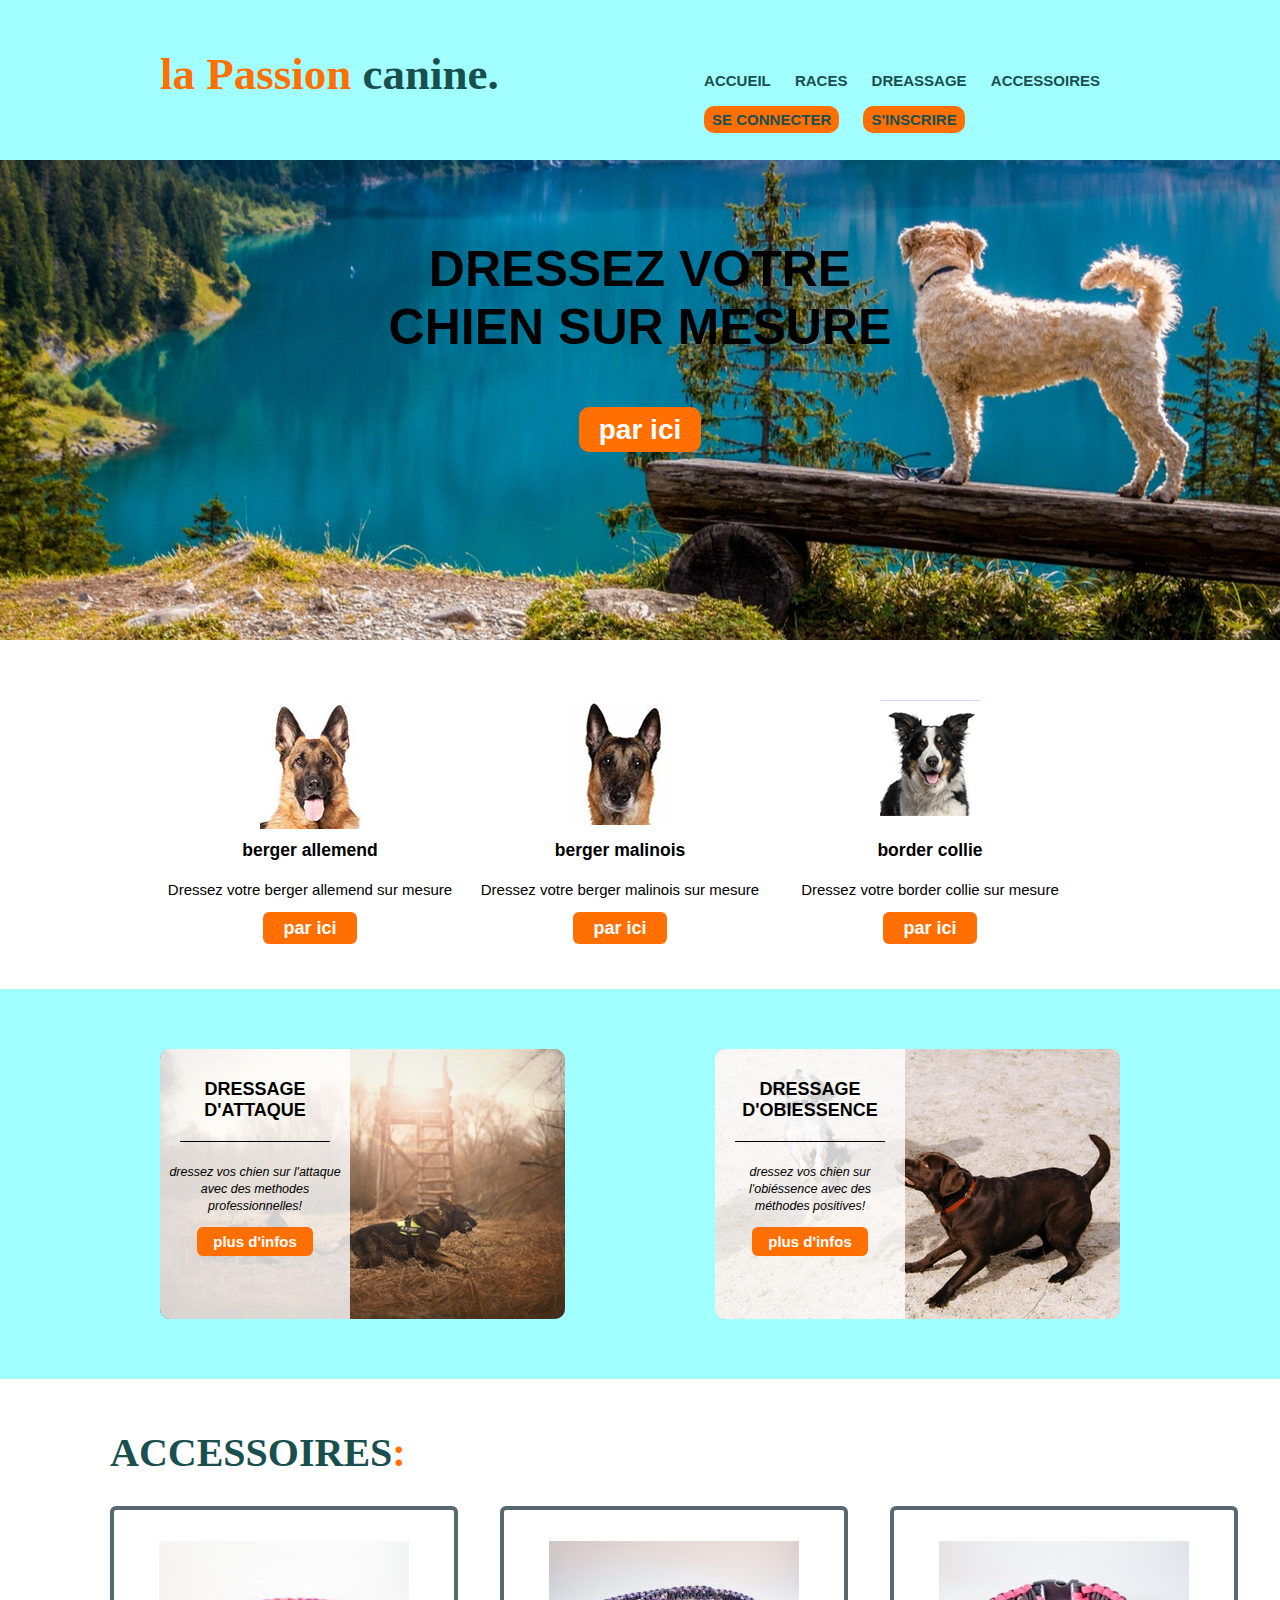
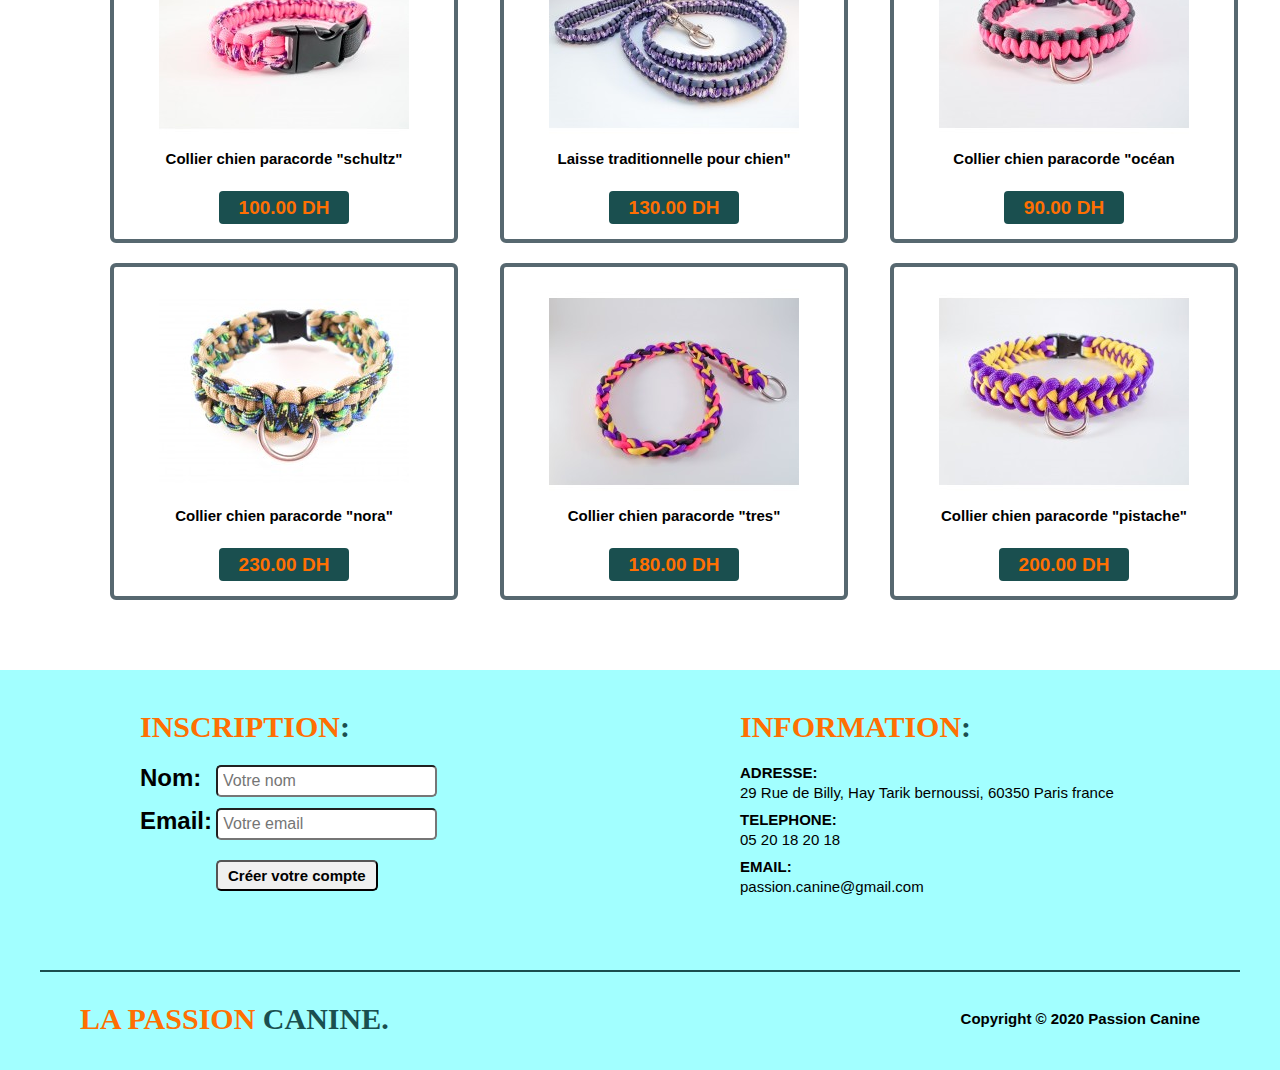
<file: index.html>
<!DOCTYPE html>

<html>
    <head>
        <title>La passion canine</title>
        <link rel="stylesheet" href="styles.css">
    </head>
    
    <body>
        <header>
            <div class="wrapper">
                <a href="index.html"><h1>la Passion <span class="CAN">canine.</span></h1></a>
                <nav>
                    <ul>
                        <li><a href="#S1">accueil</a></li>
                        <li><a href="#S2">races</a></li>
                        <li><a href="#S3">dreassage</a></li>
                        <li><a href="#S4">accessoires</a></li><br><br>
                        <li style="padding: 5px 8px; background-color:#ff6f02; border-radius: 10px; margin-right: 20px"><a href="connecter.html" style="margin-right: 0px;">Se connecter</a></li>
                        <li style="padding: 5px 8px; background-color:#ff6f02; border-radius: 10px;"><a href="inscrire.html" style="margin-right: 0px">S'inscrire</a></li>
                    </ul>
                </nav>
            </div>
            <div class="clear"></div>
        </header>
        
        <section id="S1">
            <div class="wrapper">
                <h2>dressez votre <br><strong>chien sur mesure</strong></h2>
                <a href="#" class="but1">par ici</a>
            </div>    
        </section>
        
        <section id="S2">
            <div class="wrapper">
                <ul>
                    <li id="BA">
                        <h3>berger allemend</h3>
                        <p>Dressez votre berger allemend sur mesure</p>
                        <a href="#" class="but2">par ici</a>
                    </li>
                    
                    <li id="BM">
                        <h3>berger malinois</h3>
                        <p>Dressez votre berger malinois sur mesure</p>
                        <a href="#" class="but2">par ici</a>
                    </li>
                    
                    <li id="BC">
                        <h3>border collie</h3>
                        <p>Dressez votre border collie sur mesure</p>
                        <a href="#" class="but2">par ici</a>
                    </li>
                    
                    <div class="clear"></div>
                </ul>
            </div>
        </section>
        
        <section id="S3">
            <div class="wrapper">
                <article style="background: url(images/3.jpg)">
                    <div class="ABCD">
                        <h4>dressage d'attaque</h4>
                        <p><small>dressez vos chien sur l'attaque avec des methodes professionnelles!</small></p>
                        <a href="#" class="but3">plus d'infos</a>
                    </div>
                </article>
                
                <article style="background: url(images/2.jpg)">
                    <div class="ABCD">
                        <h4>dressage d'obiessence</h4>
                        <p><small>dressez vos chien sur l'obiéssence avec des méthodes positives!</small></p>
                        <a href="#" class="but3">plus d'infos</a>
                    </div>
                </article>
                
                <div class="clear"></div>
            </div>
        </section>
        
        <section id="S4">
            <div class="wrapper2">
                <h1>accessoires<span class="2P">:</span></h1>
                <ul>

                    <li id="P1">
                        <p>Collier chien paracorde "schultz"</p>
                        <a href="#" class="but4">100.00 DH</a>
                    </li>
                    <li id="P2">
                        <p>Laisse traditionnelle pour chien"</p>
                        <a href="#" class="but4">130.00 DH</a>
                    </li>
                    <li id="P3">
                        <p>Collier chien paracorde "océan</p>
                        <a href="#" class="but4">90.00 DH</a>
                    </li>
                    <li id="P4">
                        <p>Collier chien paracorde "nora"</p>
                        <a href="#" class="but4">230.00 DH</a>
                    </li>
                    <li id="P5">
                        <p>Collier chien paracorde "tres"</p>
                        <a href="#" class="but4">180.00 DH</a>
                    </li>
                    <li id="P6">
                        <p>Collier chien paracorde "pistache"</p>
                        <a href="#" class="but4">200.00 DH</a>
                    </li>
            
                    <div class="clear"></div>
                </ul>
            </div>
        </section>
        
        
        
        <footer>
            <div class="wrapper2">
                <div id="test2">   
                    <div>
                        <h1>inscription<span class="2P">:</span></h1>
                        <form>
                            <label for="#Name">Nom:  </label>
                            <input id="Name" type="text" name="NOM" placeholder="Votre nom"><br>
                            <label for="Mail">Email:</label>
                            <input id="Mail" type="email" name="MAIL" placeholder="Votre email"><br>

                            <input id="OK" type="submit" value="Créer votre compte"><br>
                        </form>
                    </div>

                    <div>
                        <h1>information<span class="2P">:</span></h1>
                        <ul>
                            <li>
                                <h5>Adresse:</h5>
                                <p>29 Rue de Billy, Hay Tarik bernoussi, 60350 Paris france </p>
                            </li>
                            <li>
                                <h5>Telephone:</h5>
                                <p>05 20 18 20 18</p>
                            </li>
                            <li>
                                <h5>Email:</h5>
                                <p>passion.canine@gmail.com</p>
                            </li>
                        </ul>
                    </div>
                    <div class="clear"></div>
                </div>
               
                <div id="test3">
                    <h1>la Passion <span class="CAN">canine.</span></h1>
                    <p class="test4">Copyright © 2020 Passion Canine</p>
                </div>
                
            </div>
        </footer>
        
    </body>

</html>
</file>
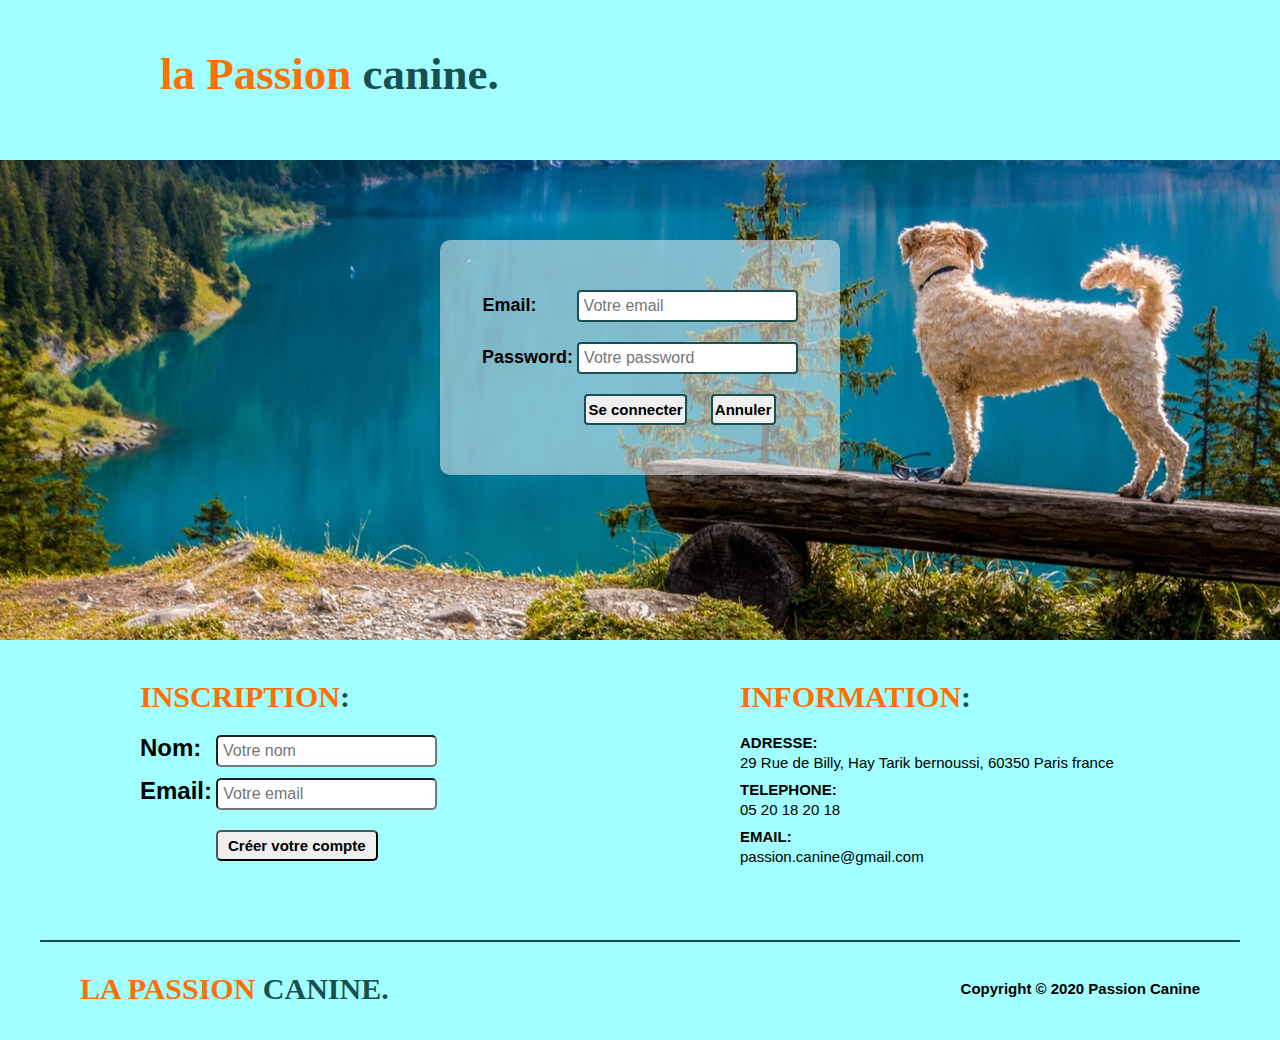
<file: connecter.html>
<!DOCTYPE html>

<html>
    <head>
        <title>La passion canine</title>
        <link rel="stylesheet" href="styles.css">
    </head>
    
    <body>
        <header>
            <div class="wrapper">
                <a href="index.html"><h1>la Passion <span class="CAN">canine.</span></h1></a>
                
            </div>
            <div class="clear"></div>
        </header>
        
        <section id="S1">
            <div id="form1">
                <form method="get">
                    <label for="mail">Email:</label>
                    <input id="mail" type="email" name="EMAIL" placeholder="Votre email" required><br>
                    
                    <label>Password:</label>
                    <input id="pw" type="password" name="PASSWORD" min="5" placeholder="Votre password"><br>
                    
                    <input type="submit" value="Se connecter">
                    <input type="reset" value="Annuler"><br>
                </form>
            </div>
        </section>
        
        
        
        
        
        
        
        
        
        
        <footer>
            <div class="wrapper2">
                <div id="test2">   
                    <div>
                        <h1>inscription<span class="2P">:</span></h1>
                        <form>
                            <label for="#Name">Nom:  </label>
                            <input id="Name" type="text" name="NOM" placeholder="Votre nom"><br>
                            <label for="Mail">Email:</label>
                            <input id="Mail" type="email" name="MAIL" placeholder="Votre email"><br>

                            <input id="OK" type="submit" value="Créer votre compte"><br>
                        </form>
                    </div>

                    <div>
                        <h1>information<span class="2P">:</span></h1>
                        <ul>
                            <li>
                                <h5>Adresse:</h5>
                                <p>29 Rue de Billy, Hay Tarik bernoussi, 60350 Paris france </p>
                            </li>
                            <li>
                                <h5>Telephone:</h5>
                                <p>05 20 18 20 18</p>
                            </li>
                            <li>
                                <h5>Email:</h5>
                                <p>passion.canine@gmail.com</p>
                            </li>
                        </ul>
                    </div>
                    <div class="clear"></div>
                </div>
               
                <div id="test3">
                    <h1>la Passion <span class="CAN">canine.</span></h1>
                    <p class="test4">Copyright © 2020 Passion Canine</p>
                </div>
                
            </div>
        </footer>
        
    </body>

</html>
</file>
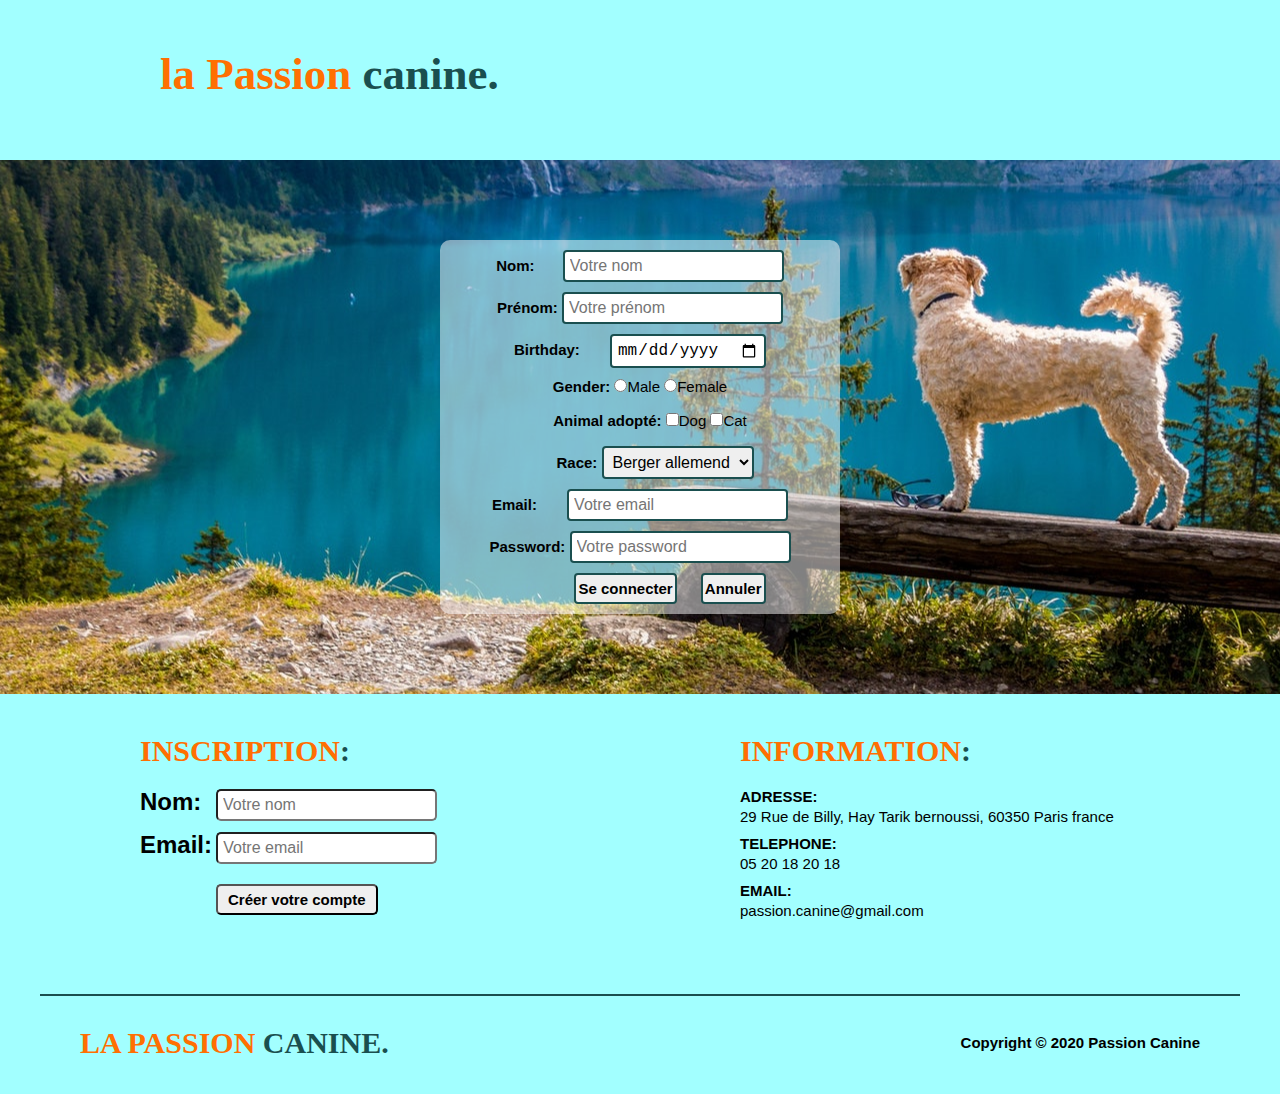
<file: inscrire.html>
<!DOCTYPE html>

<html>
    <head>
        <title>La passion canine</title>
        <link rel="stylesheet" href="styles.css">
    </head>
    
    <body>
        <header>
            <div class="wrapper">
                <a href="index.html"><h1>la Passion <span class="CAN">canine.</span></h1></a>
                
            </div>
            <div class="clear"></div>
        </header>
        
        <section id="S11">
            <div id="form2">
                <form>
                    <label for="N">Nom:</label>
                    <input id="N" type="text" name="nom" placeholder="Votre nom"><br>
                    
                    <label for="PN">Prénom:</label>
                    <input id="PN" type="text" name="prénom" placeholder="Votre prénom"><br>
                    
                    <label for="DDN">Birthday:</label>
                    <input id="DDN" type="date" name="naissance" placeholder="Date de naissance"><br>
                    
                    <label id="T100" for="gender">Gender:</label>
                    <input type="radio" name="gender" value="male">Male
                    <input type="radio" name="gender" value="female">Female<br><br>
                    
                    <label id="T200">Animal adopté:</label>
                    <input type="checkbox"  value="dog">Dog
                    <input type="checkbox" value="cat">Cat<br><br>
                    
                    <label id="T300" for="rc">Race:</label>
                    <select id="rc" name="race">
                        <option value="B.allemend">Berger allemend</option>
                        <option value="B.malinois">Berger malinois</option>
                        <option value="B.collie">Berger collie</option>
                    </select><br>
                    
                    <label for="mail">Email:</label>
                    <input id="mail" type="email" name="EMAIL" placeholder="Votre email" required><br>
                    
                    <label>Password:</label>
                    <input id="pw" type="password" name="PASSWORD" min="5" placeholder="Votre password"><br>
                    
                    <input type="submit" value="Se connecter">
                    <input type="reset" value="Annuler"><br>
                </form>
            </div>
        </section>
        
        
        
        
        
        
        
        
        
        
        <footer>
            <div class="wrapper2">
                <div id="test2">   
                    <div>
                        <h1>inscription<span class="2P">:</span></h1>
                        <form>
                            <label for="#Name">Nom:  </label>
                            <input id="Name" type="text" name="NOM" placeholder="Votre nom"><br>
                            <label for="Mail">Email:</label>
                            <input id="Mail" type="email" name="MAIL" placeholder="Votre email"><br>

                            <input id="OK" type="submit" value="Créer votre compte"><br>
                        </form>
                    </div>

                    <div>
                        <h1>information<span class="2P">:</span></h1>
                        <ul>
                            <li>
                                <h5>Adresse:</h5>
                                <p>29 Rue de Billy, Hay Tarik bernoussi, 60350 Paris france </p>
                            </li>
                            <li>
                                <h5>Telephone:</h5>
                                <p>05 20 18 20 18</p>
                            </li>
                            <li>
                                <h5>Email:</h5>
                                <p>passion.canine@gmail.com</p>
                            </li>
                        </ul>
                    </div>
                    <div class="clear"></div>
                </div>
               
                <div id="test3">
                    <h1>la Passion <span class="CAN">canine.</span></h1>
                    <p class="test4">Copyright © 2020 Passion Canine</p>
                </div>
                
            </div>
        </footer>
        
    </body>

</html>
</file>
<file: styles.css>
/*general*/

*
{
    margin: 0;
    padding: 0;
}

body
{
    font-family: arial, sans-serif;
    font-size: 15px;
}

h1
{
    font-family: serif;
    font-size: 45px;
    color: #ff6f02;
}
.CAN
{
    color: #1a4f4f;
}

h2
{
    font-size: 50px;
}


.wrapper
{
    width: 960px;
    margin: 0 auto;
    padding: 0 10px;
}
.wrapper2
{
    width: 1200px;
    margin: 0 auto;
    padding: 0 10px;
}

ul
{
    list-style: none;
}

a
{
    text-decoration: none;
    
}
.clear
{
    clear: both;
}


/*header*/

header
{
    height: 160px;
    background-color: #a2ffff;
}
header h1
{
    float: left;
    margin-top: 48px;
   
}
header nav
{
    float: right;
    margin-top: 72px;
}
header nav ul li
{
    display: inline-block;
}
header nav ul li a
{
    text-transform: uppercase;
    font-weight: bold;
    margin-right: 20px;
    color: #1a4f4f;
}
 
#123
{

    
}

/*S1*/

#S1
{
    height: 320px;
    background: url(images/11.jpg) center;
    padding: 80px 0;
    text-align: center;
}

#S1 h2
{
    text-align: center;
    text-transform: uppercase;
    padding-bottom: 58px;
    
}

.but1
{
    font-size: 28px;
    font-weight: bold;
    padding: 7px 20px;
    color: #fff;
    background-color: #ff6f02;
    border-radius: 10px;
    
}

.but1:hover
{
    font-size: 29px;
}

/*S2*/

#S2 ul
{
  
    margin-top: 60px;
    margin-bottom: 50px;
}

#S2 ul li
{
    width: 300px;
    float: left;
    text-align: center;
    padding-top: 140px;
    margin-right: 10px;
}

#S2 h3
{
    padding-bottom: 20px
}

#S2 p
{
    padding-bottom: 20px;
}

#BA
{
    background: url(images/BA.jpg) no-repeat top center;
}
#BM
{
    background: url(images/BM.jpg) no-repeat top center;
}
#BC
{
    background: url(images/BC.png) no-repeat top center;
}

.but2
{
    padding: 6px 20px;
    color: #fff;
    background-color: #ff6f02;
    border-radius: 6px;
    font-size: 18px;
    font-weight: bold;
}

.but2:hover
{
    font-size: 18.28px;
}

/*S3*/

#S3
{
    padding: 60px 0;
    background-color: #a2ffff;
    
}

#S3 article
{
    width: 405px;
    height: 270px;
    float: left;
    border-radius: 10px;
}

article:first-child
{
    margin-right: 150px
}

.ABCD
{
    width: 180px;
    height: 210px;
    background-color: rgba(255,255,255,0.8);
    text-align: center;
    padding: 30px 5px;
    border-radius: 10px 0 0 10px;
}

#S3 h4
{
    text-transform: uppercase;
    font-weight: bold;
    font-size: 18px;
    width: 150px;
    margin: 0 auto;
    border-bottom: 1px solid black;
    padding-bottom: 20px;
    margin-bottom: 20px;
    
}

#S3 p
{
    margin-bottom: 20px;
}
small
{
    font-style: italic;
}

.but3
{
    padding: 6px 16px;
    color: #fff;
    background-color: #ff6f02;
    border-radius: 6px;
    font-size: 15px;
    font-weight: bold;
}

.but3:hover
{
    font-size: 15.1px;
}


/*S4*/

#S4 
{
    margin: 50px 80px;
    padding-left: 20px
}


#S4 h1
{
    text-transform: uppercase;
    color: #1a4f4f;
    font-size: 40px;
    margin-bottom: 30px;
}

#S4 span
{
    color: #ff6f02;
}

#S4 ul
{
    margin-top:
}
.L1
{
    text-decoration: none;
    color: black;
}

#S4 ul li
{
    float: left;
    text-align: center;
    padding: 240px 0 20px 0;
    width: 340px;
    margin-bottom: 20px;
    border: 4px solid #576870;
    border-radius: 6px;
}

#P1, #P2, #P4, #P5
{
    margin-right: 42px;
}

#S4 ul p
{
    margin-bottom: 30px;
    font-weight: bold;
}

.but4
{
     color: #ff6f02;
    margin-bottom: 40px;
    padding: 6px 20px;
    background-color: #1a4f4f;
    font-weight: bold;
    font-size: 19px;
    border-radius: 4px;
}
.but4:hover
{
    font-size: 19.3px
}


#P1
{
    background: url(images/produit-1.jpg) center top no-repeat;
}

#P2
{
    background: url(images/produit-2.jpg) center top no-repeat;
}

#P3
{
    background: url(images/produit-3.jpg) center top no-repeat;
}

#P4
{
    background: url(images/produit-4.jpg) center top no-repeat;
}

#P5
{
    background: url(images/produit-5.jpg) center top no-repeat;
}

#P6
{
    background: url(images/produit-6.jpg) center top no-repeat;
}

/*footer*/

footer
{
    height: 400px;
    background-color: #a2ffff;
    
    
}

footer div div
{
    width: 500px;
    float: left;
    padding: 20px 0 0 0;
    
}

footer div div:first-child
{
    margin: 0 100px 0 100px;
}

footer h1
{
    text-transform: uppercase;
    font-size: 30px;
    margin-bottom: 20px;
}

footer span
{
    color: #1a4f4f;
}

footer form label
{
    font-size: 24px;
    font-weight: bold;
}
footer form label:first-child
{
    margin-right: 8px;
}


footer form input
{
    margin-bottom: 10px;
    font-size: 16px;
    padding: 5px;
    border-radius: 5px;
    
}

footer input[type="submit"]
{
    margin: 10px 76px;
    padding: 5px 10px;
    font-size: 15px;
    font-weight: bold;
    
}

footer h5
{
    text-transform: uppercase;
    font-size: 15px;
    margin: 10px 0 3px 0;
}

#test2
{
    width: 100%;
    margin: 0 0px;
    
    height: 280px;
    margin-bottom: 10px;
    border-bottom: 2px solid #1a4f4f;
}

#test3
{
    width: 1120px;
    margin: 0 40px;
    
    
    
}
#test3 h1
{
    float:left;
}

#test3 p
{
    float: right;
    font-weight: bold;
    padding-top: 8px
    
}
    


/*se connecter*/

#form1
{
    width: 400px;
    margin: 0 auto;
    padding: 50px 0;
    background-color: rgba(255,255,255,0.5);
    border-radius: 10px   
}
#S11
{
    background: url(images/11.jpg) center;
    padding: 80px 0;
    text-align: center;
}

#form1 input[type="email"], #form1 input[type="password"]
{
    margin-bottom: 20px;
    padding: 5px;
    font-size: 16px;
    border-radius: 4px;
    border: 2px solid #1a4f4f;
}

#form1 input[type="email"]
{
    margin-left: 36px
}

#form1 label
{
    font-weight: bold;
    font-size: 18px;
}

#form1 input[type="submit"], #form1 input[type="reset"]
{
  /*margin: 10px 76px;*/
    padding: 5px 2px;
    font-size: 15px;
    font-weight: bold; 
    border-radius: 4px;
    border: 2px solid #1a4f4f;
}

#form1 input[type="submit"]
{
    margin-left: 80px;
}

#form1 input[type="reset"]
{
    margin-left: 20px;  
}

/*inscrire*/
#form2
{
    width: 400px;
    margin: 0 auto;
    padding: 10px 0;
    background-color: rgba(255,255,255,0.5);
    border-radius: 10px;
    
}

#form2 input[type="email"], #form2 input[type="password"], #form2 input[type="text"],#form2 input[type="date"],#form2 select
{
    margin-bottom: 10px;
    padding: 5px;
    font-size: 16px;
    border-radius: 4px;
    border: 2px solid #1a4f4f;
}
#form2 label
{
    font-weight: bold;
    font-size: 15px;
}

#form2 input[type="email"]
{
    margin-left: 26px
}

#form2 input[type="date"]
{
    margin-left: 26px
}

#form2 #N
{
    margin-left: 24px
}

#form2 #T200
{
    margin-left: 20px
}

#form2 #T300
{
   margin-left: 30px; 
}

#form2 input[type="submit"], #form2 input[type="reset"]
{
  /*margin: 10px 76px;*/
    padding: 5px 2px;
    font-size: 15px;
    font-weight: bold; 
    border-radius: 4px;
    border: 2px solid #1a4f4f;
}

#form2 input[type="submit"]
{
    margin-left: 60px;
}

#form2 input[type="reset"]
{
    margin-left: 20px;  
}
</file>
